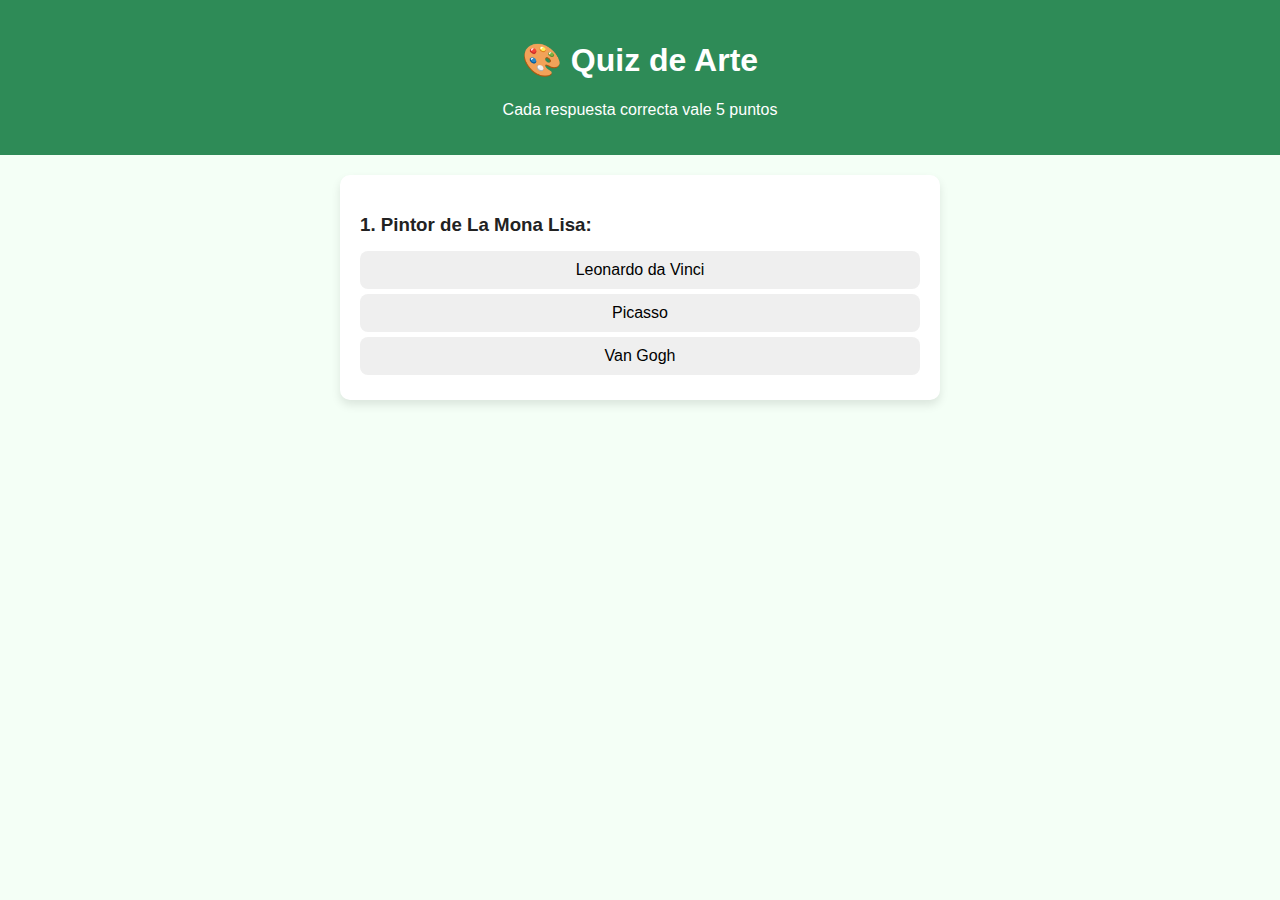
<file: arte.html>
<!DOCTYPE html>
<html lang="es">
<head>
<meta charset="UTF-8">
<meta name="viewport" content="width=device-width, initial-scale=1">
<title>Quiz de Arte</title>
<style>
body{font-family:Arial;margin:0;background:#f4fff6;color:#222;}
header{background:#2e8b57;color:white;padding:20px;text-align:center;}
.quiz-container{max-width:600px;margin:auto;padding:20px;}
.question-card{background:white;border-radius:10px;padding:20px;margin-bottom:15px;box-shadow:0 5px 10px rgba(0,0,0,0.1);}
.question-card h3{margin-bottom:15px;}
.question-card button{display:block;width:100%;padding:10px;margin:5px 0;border:none;border-radius:8px;cursor:pointer;font-size:16px;}
.question-card button:hover{background:#3fa96d;color:white;}
#resumen{text-align:center;background:white;border-radius:10px;padding:20px;box-shadow:0 5px 10px rgba(0,0,0,0.1);margin-top:20px;}
</style>
</head>
<body>
<header>
<h1>🎨 Quiz de Arte</h1>
<p>Cada respuesta correcta vale 5 puntos</p>
</header>
<div class="quiz-container" id="quizContainer"></div>
<div id="resumen" style="display:none;">
<h2>✅ Quiz completado</h2>
<p id="puntosGanados">Puntos ganados: 0</p>
<p id="totalPuntos">Total puntos: 0</p>
<button onclick="volver()">⬅ Volver al inicio</button>
</div>
<script>
const preguntas=[
{pregunta:"1. Pintor de La Mona Lisa:",opciones:["Leonardo da Vinci","Picasso","Van Gogh"],correcta:0},
{pregunta:"2. ¿Qué es el impresionismo?",opciones:["Estilo pictórico","Estilo musical","Estilo literario"],correcta:0},
{pregunta:"3. ¿Quién pintó La Noche Estrellada?",opciones:["Van Gogh","Da Vinci","Picasso"],correcta:0},
{pregunta:"4. ¿Qué es un mural?",opciones:["Pintura en pared","Escultura","Fresco"],correcta:0},
{pregunta:"5. ¿Quién creó el Guernica?",opciones:["Picasso","Dalí","Monet"],correcta:0},
{pregunta:"6. ¿Qué es la escultura?",opciones:["Arte tridimensional","Pintura","Grabado"],correcta:0},
{pregunta:"7. ¿Qué estilo tenía Dalí?",opciones:["Surrealismo","Cubismo","Romanticismo"],correcta:0},
{pregunta:"8. ¿Qué es la perspectiva?",opciones:["Profundidad en dibujo","Color","Composición"],correcta:0},
{pregunta:"9. ¿Qué material se usa en acuarela?",opciones:["Agua y pigmento","Óleo","Acrílico"],correcta:0},
{pregunta:"10. ¿Qué es el barroco?",opciones:["Estilo artístico del siglo XVII","Estilo moderno","Estilo renacentista"],correcta:0}
];
const puntosPorPregunta=5;
let puntosGanados=0;
let puntos=parseInt(localStorage.getItem("puntos"))||0;
let indicePregunta=0;
const container=document.getElementById("quizContainer");
function mostrarPregunta(indice){
container.innerHTML="";
const q=preguntas[indice];
const card=document.createElement("div");
card.classList.add("question-card");
const preguntaElem=document.createElement("h3");
preguntaElem.textContent=q.pregunta;
card.appendChild(preguntaElem);
q.opciones.forEach((opcion,i)=>{
const btn=document.createElement("button");
btn.textContent=opcion;
btn.addEventListener("click",()=>{
if(i===q.correcta){alert("✅ Correcto +5 puntos");puntosGanados+=puntosPorPregunta;puntos+=puntosPorPregunta;localStorage.setItem("puntos",puntos);}
else{alert("❌ Incorrecto");}
indicePregunta++;
if(indicePregunta<preguntas.length){mostrarPregunta(indicePregunta);}
else{mostrarResumen();}
});
card.appendChild(btn);
});
container.appendChild(card);
}
function mostrarResumen(){
container.style.display="none";
document.getElementById("resumen").style.display="block";
document.getElementById("puntosGanados").textContent="Puntos ganados: "+puntosGanados;
document.getElementById("totalPuntos").textContent="Total puntos: "+puntos;
localStorage.setItem("quizCompletado","true");
}
function volver(){window.location.href="loggin.html";}
mostrarPregunta(indicePregunta);
</script>
</body>
</html>
</file>
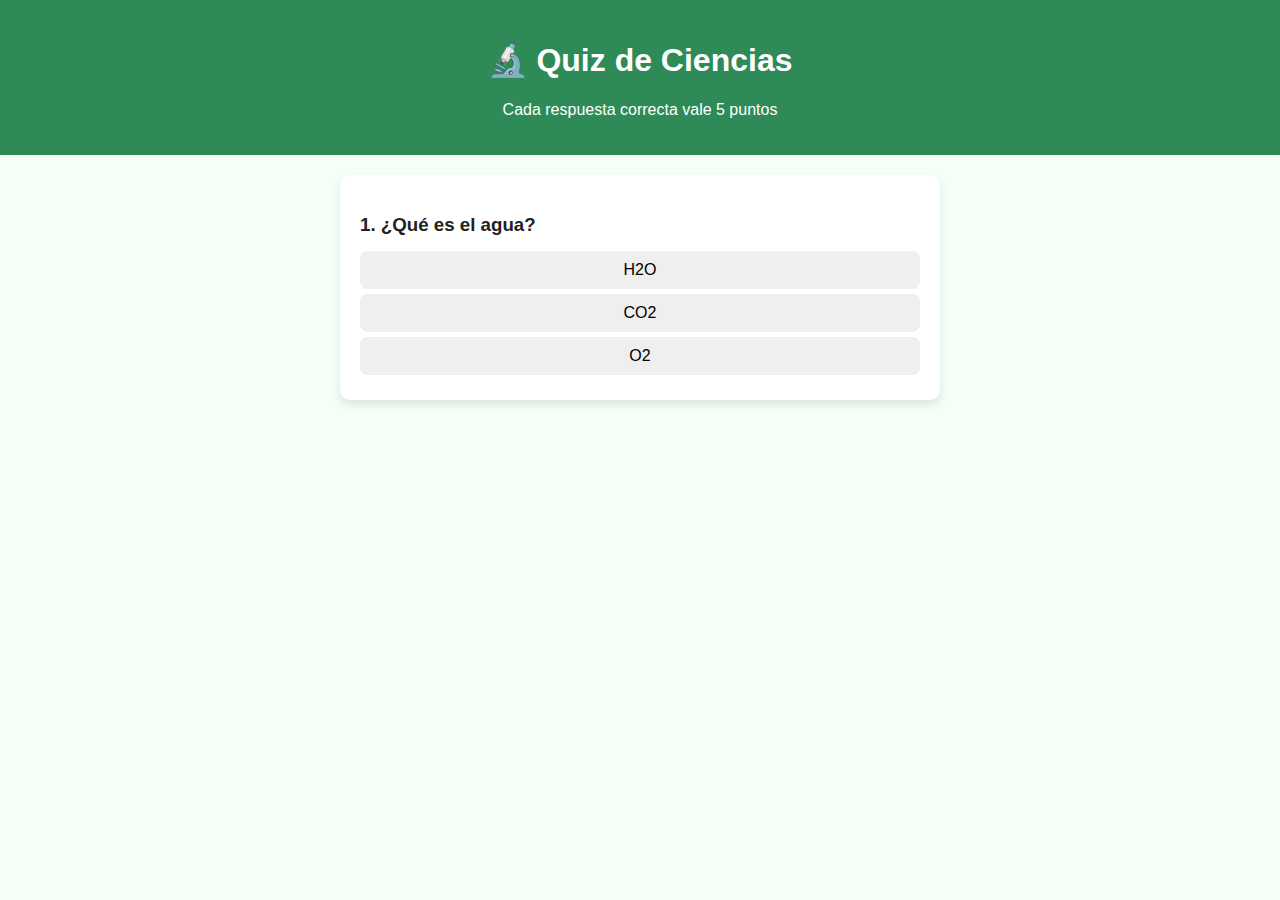
<file: ciencias.html>
<!DOCTYPE html>
<html lang="es">
<head>
<meta charset="UTF-8">
<meta name="viewport" content="width=device-width, initial-scale=1">
<title>Quiz de Ciencias</title>
<style>
body{font-family:Arial;margin:0;background:#f4fff6;color:#222;}
header{background:#2e8b57;color:white;padding:20px;text-align:center;}
.quiz-container{max-width:600px;margin:auto;padding:20px;}
.question-card{background:white;border-radius:10px;padding:20px;margin-bottom:15px;box-shadow:0 5px 10px rgba(0,0,0,0.1);}
.question-card h3{margin-bottom:15px;}
.question-card button{display:block;width:100%;padding:10px;margin:5px 0;border:none;border-radius:8px;cursor:pointer;font-size:16px;}
.question-card button:hover{background:#3fa96d;color:white;}
#resumen{text-align:center;background:white;border-radius:10px;padding:20px;box-shadow:0 5px 10px rgba(0,0,0,0.1);margin-top:20px;}
</style>
</head>
<body>
<header>
<h1>🔬 Quiz de Ciencias</h1>
<p>Cada respuesta correcta vale 5 puntos</p>
</header>
<div class="quiz-container" id="quizContainer"></div>
<div id="resumen" style="display:none;">
<h2>✅ Quiz completado</h2>
<p id="puntosGanados">Puntos ganados: 0</p>
<p id="totalPuntos">Total puntos: 0</p>
<button onclick="volver()">⬅ Volver al inicio</button>
</div>
<script>
const preguntas=[
{pregunta:"1. ¿Qué es el agua?",opciones:["H2O","CO2","O2"],correcta:0},
{pregunta:"2. ¿Qué órgano bombea la sangre?",opciones:["Corazón","Pulmón","Hígado"],correcta:0},
{pregunta:"3. ¿Qué planeta es el más cercano al Sol?",opciones:["Mercurio","Venus","Tierra"],correcta:0},
{pregunta:"4. ¿Qué gas respiramos?",opciones:["Oxígeno","Dióxido de carbono","Hidrógeno"],correcta:0},
{pregunta:"5. ¿Cuál es la fuerza que nos mantiene en la Tierra?",opciones:["Gravedad","Magnetismo","Electricidad"],correcta:0},
];
const puntosPorPregunta=5;
let puntosGanados=0;
let puntos=parseInt(localStorage.getItem("puntos"))||0;
let indicePregunta=0;
const container=document.getElementById("quizContainer");
function mostrarPregunta(indice){
container.innerHTML="";
const q=preguntas[indice];
const card=document.createElement("div");
card.classList.add("question-card");
const preguntaElem=document.createElement("h3");
preguntaElem.textContent=q.pregunta;
card.appendChild(preguntaElem);
q.opciones.forEach((opcion,i)=>{
const btn=document.createElement("button");
btn.textContent=opcion;
btn.addEventListener("click",()=>{
if(i===q.correcta){alert("✅ Correcto +5 puntos");puntosGanados+=puntosPorPregunta;puntos+=puntosPorPregunta;localStorage.setItem("puntos",puntos);}
else{alert("❌ Incorrecto");}
indicePregunta++;
if(indicePregunta<preguntas.length){mostrarPregunta(indicePregunta);}
else{mostrarResumen();}
});
card.appendChild(btn);
});
container.appendChild(card);
}
function mostrarResumen(){
container.style.display="none";
document.getElementById("resumen").style.display="block";
document.getElementById("puntosGanados").textContent="Puntos ganados: "+puntosGanados;
document.getElementById("totalPuntos").textContent="Total puntos: "+puntos;
localStorage.setItem("quizCompletado","true");
}
function volver(){window.location.href="loggin.html";}
mostrarPregunta(indicePregunta);
</script>
</body>
</html>
</file>
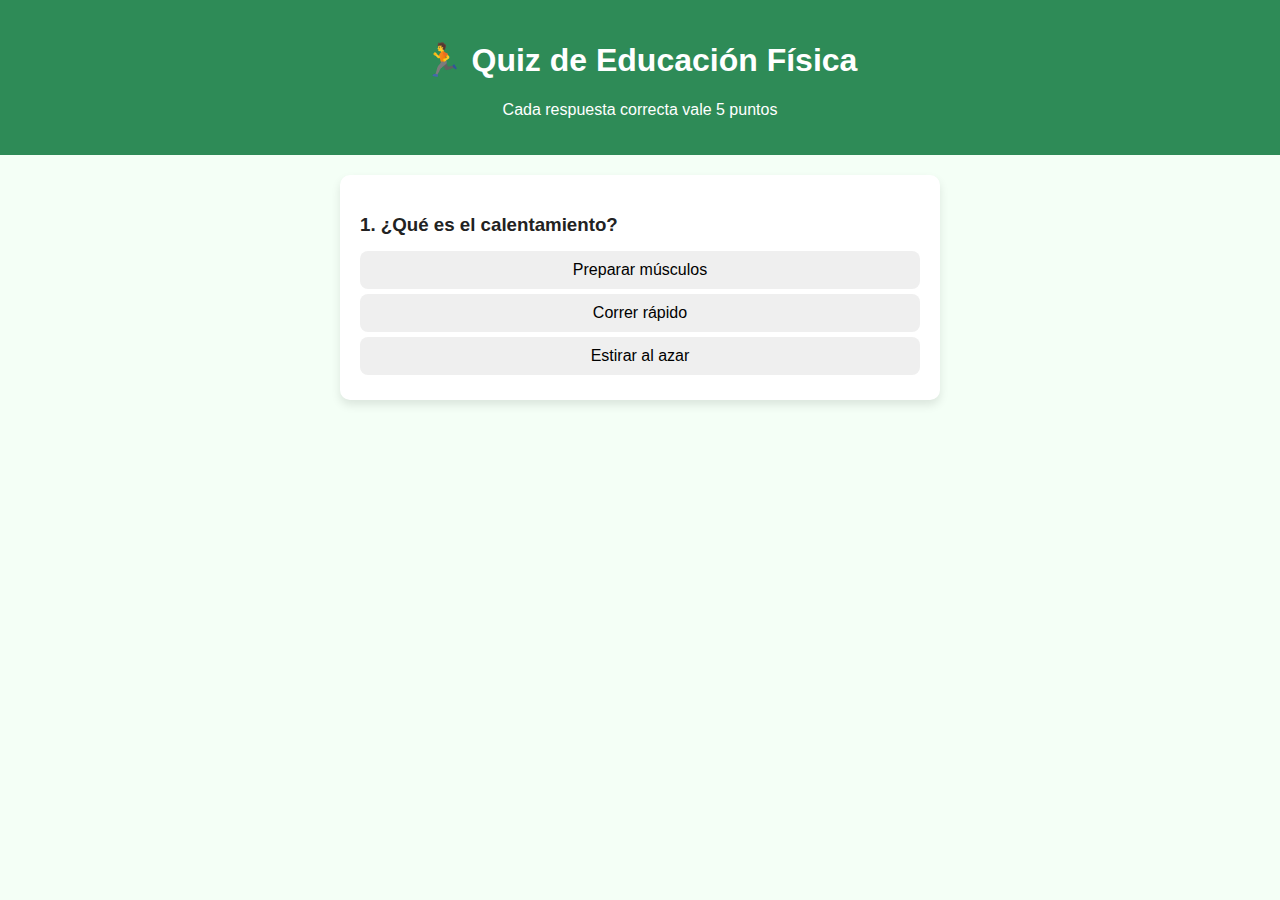
<file: educacionfisica.html>
<!DOCTYPE html>
<html lang="es">
<head>
<meta charset="UTF-8">
<meta name="viewport" content="width=device-width, initial-scale=1">
<title>Quiz de Educación Física</title>
<style>
body{font-family:Arial;margin:0;background:#f4fff6;color:#222;}
header{background:#2e8b57;color:white;padding:20px;text-align:center;}
.quiz-container{max-width:600px;margin:auto;padding:20px;}
.question-card{background:white;border-radius:10px;padding:20px;margin-bottom:15px;box-shadow:0 5px 10px rgba(0,0,0,0.1);}
.question-card h3{margin-bottom:15px;}
.question-card button{display:block;width:100%;padding:10px;margin:5px 0;border:none;border-radius:8px;cursor:pointer;font-size:16px;}
.question-card button:hover{background:#3fa96d;color:white;}
#resumen{text-align:center;background:white;border-radius:10px;padding:20px;box-shadow:0 5px 10px rgba(0,0,0,0.1);margin-top:20px;}
</style>
</head>
<body>
<header>
<h1>🏃 Quiz de Educación Física</h1>
<p>Cada respuesta correcta vale 5 puntos</p>
</header>
<div class="quiz-container" id="quizContainer"></div>
<div id="resumen" style="display:none;">
<h2>✅ Quiz completado</h2>
<p id="puntosGanados">Puntos ganados: 0</p>
<p id="totalPuntos">Total puntos: 0</p>
<button onclick="volver()">⬅ Volver al inicio</button>
</div>
<script>
const preguntas=[
{pregunta:"1. ¿Qué es el calentamiento?",opciones:["Preparar músculos","Correr rápido","Estirar al azar"],correcta:0},
{pregunta:"2. ¿Qué es la resistencia?",opciones:["Capacidad de mantener esfuerzo","Velocidad máxima","Fuerza de brazos"],correcta:0},
{pregunta:"3. ¿Qué es la flexibilidad?",opciones:["Rango de movimiento de articulaciones","Correr largo","Saltar alto"],correcta:0},
{pregunta:"4. ¿Qué deporte es olímpico?",opciones:["Atletismo","Fútbol americano","Béisbol profesional"],correcta:0},
{pregunta:"5. ¿Qué músculo usamos al correr?",opciones:["Piernas","Brazos","Cuello"],correcta:0},
{pregunta:"6. ¿Qué es la fuerza?",opciones:["Capacidad de generar tensión","Estatura","Peso"],correcta:0},
{pregunta:"7. ¿Qué es un calentamiento dinámico?",opciones:["Movimientos activos","Dormir","Estirar sin moverse"],correcta:0},
{pregunta:"8. ¿Qué es el VO2 max?",opciones:["Capacidad aeróbica","Fuerza muscular","Resistencia mental"],correcta:0},
{pregunta:"9. ¿Qué es la coordinación?",opciones:["Sincronización de movimientos","Velocidad","Resistencia"],correcta:0},
{pregunta:"10. ¿Qué deporte usa balón y canasta?",opciones:["Baloncesto","Fútbol","Tenis"],correcta:0}
];
const puntosPorPregunta=5;
let puntosGanados=0;
let puntos=parseInt(localStorage.getItem("puntos"))||0;
let indicePregunta=0;
const container=document.getElementById("quizContainer");
function mostrarPregunta(indice){
container.innerHTML="";
const q=preguntas[indice];
const card=document.createElement("div");
card.classList.add("question-card");
const preguntaElem=document.createElement("h3");
preguntaElem.textContent=q.pregunta;
card.appendChild(preguntaElem);
q.opciones.forEach((opcion,i)=>{
const btn=document.createElement("button");
btn.textContent=opcion;
btn.addEventListener("click",()=>{
if(i===q.correcta){alert("✅ Correcto +5 puntos");puntosGanados+=puntosPorPregunta;puntos+=puntosPorPregunta;localStorage.setItem("puntos",puntos);}
else{alert("❌ Incorrecto");}
indicePregunta++;
if(indicePregunta<preguntas.length){mostrarPregunta(indicePregunta);}
else{mostrarResumen();}
});
card.appendChild(btn);
});
container.appendChild(card);
}
function mostrarResumen(){
container.style.display="none";
document.getElementById("resumen").style.display="block";
document.getElementById("puntosGanados").textContent="Puntos ganados: "+puntosGanados;
document.getElementById("totalPuntos").textContent="Total puntos: "+puntos;
localStorage.setItem("quizCompletado","true");
}
function volver(){window.location.href="loggin.html";}
mostrarPregunta(indicePregunta);
</script>
</body>
</html>
</file>
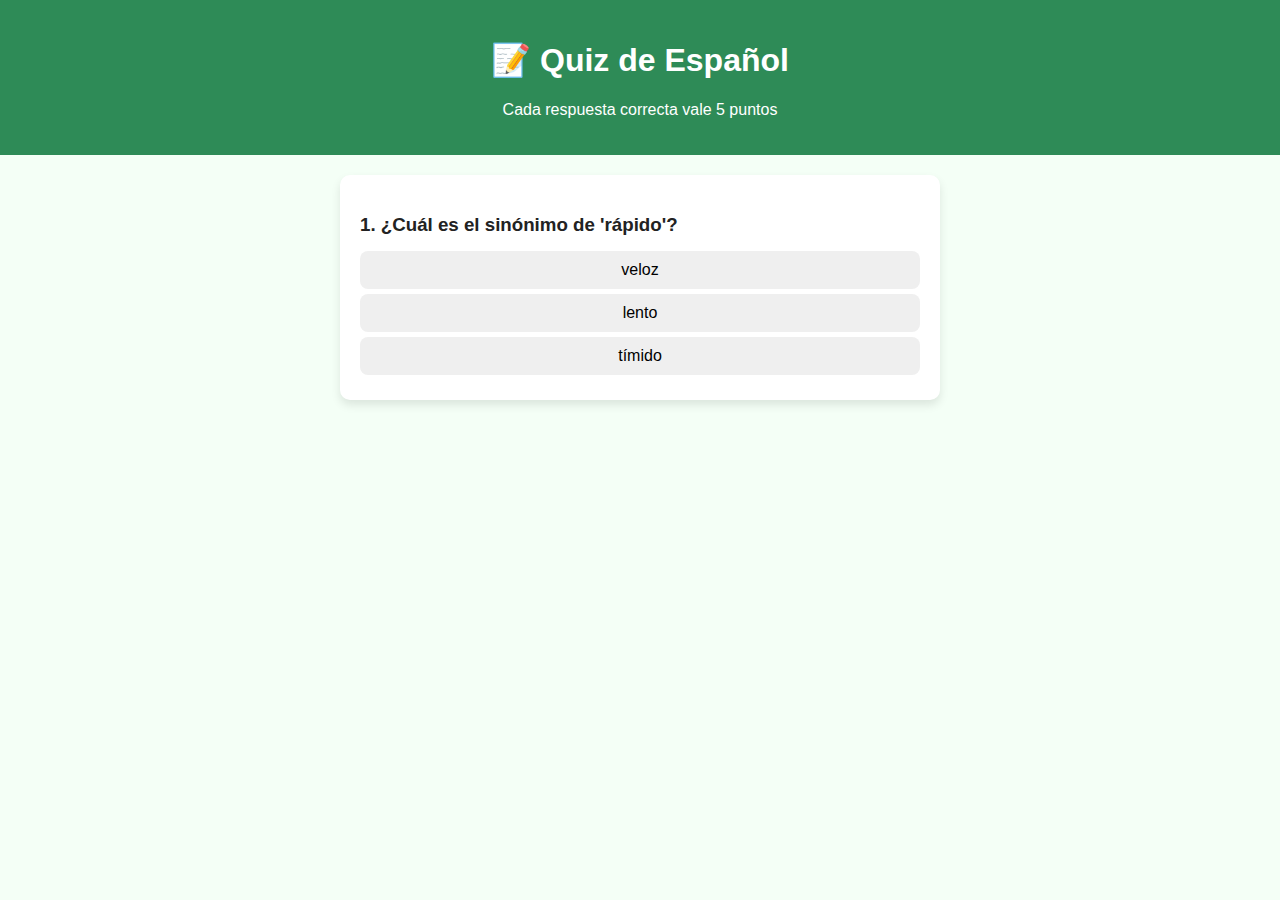
<file: espanol.html>
<!DOCTYPE html>
<html lang="es">
<head>
<meta charset="UTF-8">
<meta name="viewport" content="width=device-width, initial-scale=1">
<title>Quiz de Español</title>
<style>
body{font-family:Arial;margin:0;background:#f4fff6;color:#222;}
header{background:#2e8b57;color:white;padding:20px;text-align:center;}
.quiz-container{max-width:600px;margin:auto;padding:20px;}
.question-card{background:white;border-radius:10px;padding:20px;margin-bottom:15px;box-shadow:0 5px 10px rgba(0,0,0,0.1);}
.question-card h3{margin-bottom:15px;}
.question-card button{display:block;width:100%;padding:10px;margin:5px 0;border:none;border-radius:8px;cursor:pointer;font-size:16px;}
.question-card button:hover{background:#3fa96d;color:white;}
#resumen{text-align:center;background:white;border-radius:10px;padding:20px;box-shadow:0 5px 10px rgba(0,0,0,0.1);margin-top:20px;}
</style>
</head>
<body>

<header>
<h1>📝 Quiz de Español</h1>
<p>Cada respuesta correcta vale 5 puntos</p>
</header>

<div class="quiz-container" id="quizContainer"></div>

<div id="resumen" style="display:none;">
<h2>✅ Quiz completado</h2>
<p id="puntosGanados">Puntos ganados: 0</p>
<p id="totalPuntos">Total puntos: 0</p>
<button onclick="volver()">⬅ Volver al inicio</button>
</div>

<script>
const preguntas=[
{pregunta:"1. ¿Cuál es el sinónimo de 'rápido'?",opciones:["veloz","lento","tímido"],correcta:0},
{pregunta:"2. ¿Qué es un sustantivo?",opciones:["Nombre de persona, lugar o cosa","Verbo de acción","Adjetivo"],correcta:0},
{pregunta:"3. Señala la palabra con tilde correcta:",opciones:["cancion","camión","auto"],correcta:1},
{pregunta:"4. ¿Cuál es antónimo de 'feliz'?",opciones:["triste","contento","alegre"],correcta:0},
{pregunta:"5. ¿Cuál es el plural de 'luz'?",opciones:["luzes","luces","luzes"],correcta:1},
];

const puntosPorPregunta=5;
let puntosGanados=0;
let puntos=parseInt(localStorage.getItem("puntos"))||0;
let indicePregunta=0;

const container=document.getElementById("quizContainer");

function mostrarPregunta(indice){
    container.innerHTML="";
    const q=preguntas[indice];
    const card=document.createElement("div");
    card.classList.add("question-card");
    const preguntaElem=document.createElement("h3");
    preguntaElem.textContent=q.pregunta;
    card.appendChild(preguntaElem);
    q.opciones.forEach((opcion,i)=>{
        const btn=document.createElement("button");
        btn.textContent=opcion;
        btn.addEventListener("click",()=>{
            if(i===q.correcta){alert("✅ Correcto +5 puntos");puntosGanados+=puntosPorPregunta;puntos+=puntosPorPregunta;localStorage.setItem("puntos",puntos);}
            else{alert("❌ Incorrecto");}
            indicePregunta++;
            if(indicePregunta<preguntas.length){mostrarPregunta(indicePregunta);}
            else{mostrarResumen();}
        });
        card.appendChild(btn);
    });
    container.appendChild(card);
}

function mostrarResumen(){
    container.style.display="none";
    document.getElementById("resumen").style.display="block";
    document.getElementById("puntosGanados").textContent="Puntos ganados: "+puntosGanados;
    document.getElementById("totalPuntos").textContent="Total puntos: "+puntos;
    localStorage.setItem("quizCompletado","true");
}

function volver(){window.location.href="loggin.html";}

mostrarPregunta(indicePregunta);
</script>

</body>
</html>
</file>
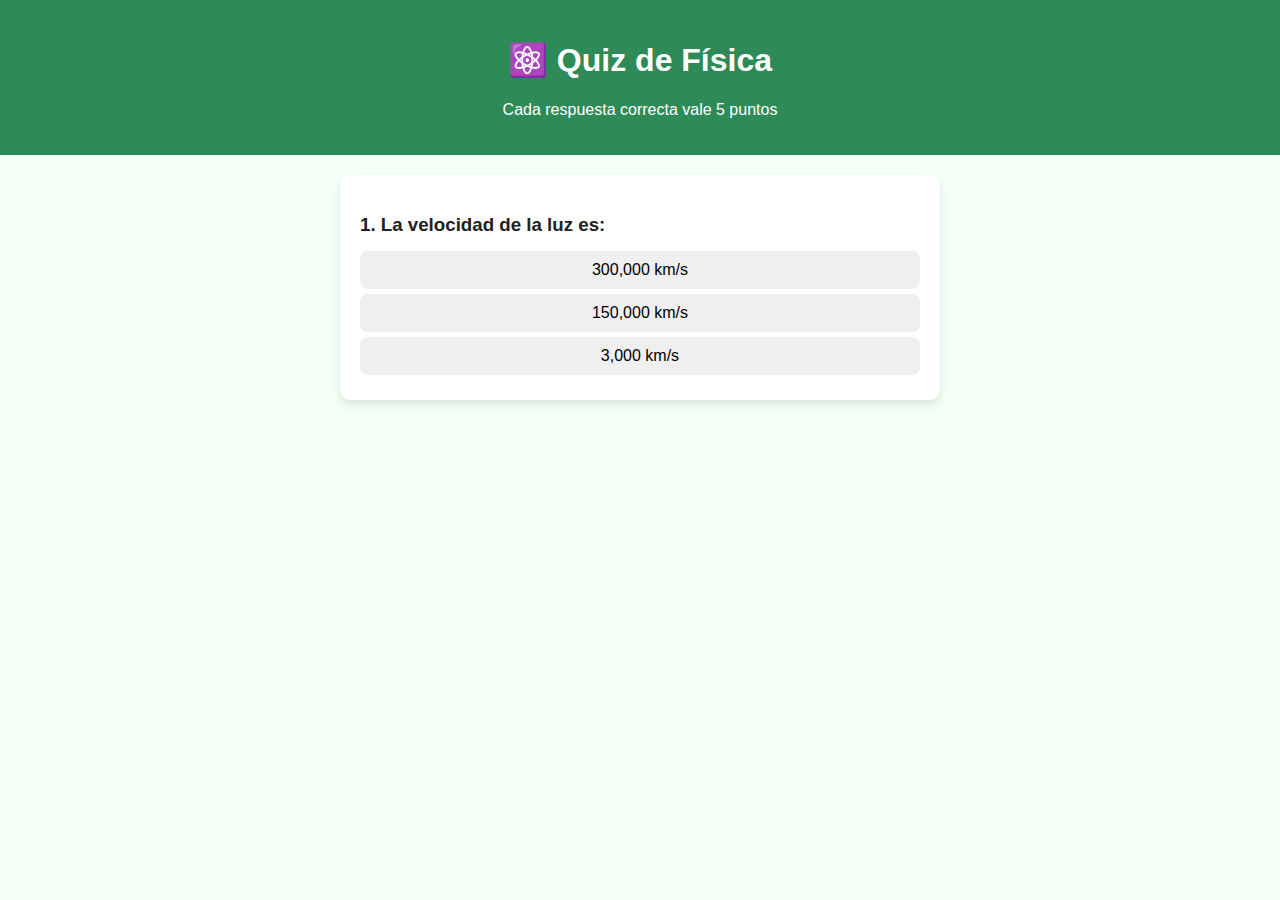
<file: fisica.html>
<!DOCTYPE html>
<html lang="es">
<head>
<meta charset="UTF-8">
<meta name="viewport" content="width=device-width, initial-scale=1">
<title>Quiz de Física</title>
<style>
body{font-family:Arial;margin:0;background:#f4fff6;color:#222;}
header{background:#2e8b57;color:white;padding:20px;text-align:center;}
.quiz-container{max-width:600px;margin:auto;padding:20px;}
.question-card{background:white;border-radius:10px;padding:20px;margin-bottom:15px;box-shadow:0 5px 10px rgba(0,0,0,0.1);}
.question-card h3{margin-bottom:15px;}
.question-card button{display:block;width:100%;padding:10px;margin:5px 0;border:none;border-radius:8px;cursor:pointer;font-size:16px;}
.question-card button:hover{background:#3fa96d;color:white;}
#resumen{text-align:center;background:white;border-radius:10px;padding:20px;box-shadow:0 5px 10px rgba(0,0,0,0.1);margin-top:20px;}
</style>
</head>
<body>
<header>
<h1>⚛️ Quiz de Física</h1>
<p>Cada respuesta correcta vale 5 puntos</p>
</header>
<div class="quiz-container" id="quizContainer"></div>
<div id="resumen" style="display:none;">
<h2>✅ Quiz completado</h2>
<p id="puntosGanados">Puntos ganados: 0</p>
<p id="totalPuntos">Total puntos: 0</p>
<button onclick="volver()">⬅ Volver al inicio</button>
</div>
<script>
const preguntas=[
{pregunta:"1. La velocidad de la luz es:",opciones:["300,000 km/s","150,000 km/s","3,000 km/s"],correcta:0},
{pregunta:"2. ¿Qué es la gravedad?",opciones:["Fuerza que atrae los cuerpos","Energía","Masa"],correcta:0},
{pregunta:"3. ¿Qué es la fuerza?",opciones:["Masa x aceleración","Energía","Velocidad"],correcta:0},
{pregunta:"4. ¿Unidad de energía?",opciones:["Joule","Newton","Volt"],correcta:0},
{pregunta:"5. ¿Qué es la presión?",opciones:["Fuerza/Área","Fuerza x Distancia","Masa x Velocidad"],correcta:0},
{pregunta:"6. La ley de Newton se aplica a:",opciones:["Movimientos","Calor","Electricidad"],correcta:0},
{pregunta:"7. ¿Qué es el magnetismo?",opciones:["Fuerza de atracción/repulsión","Gravedad","Electricidad"],correcta:0},
{pregunta:"8. ¿Qué es la energía cinética?",opciones:["Energía de movimiento","Energía almacenada","Energía térmica"],correcta:0},
{pregunta:"9. ¿Qué es un péndulo?",opciones:["Masa que oscila","Resorte","Circuito"],correcta:0},
{pregunta:"10. ¿Qué estudia la óptica?",opciones:["La luz","El sonido","Los átomos"],correcta:0}
];
const puntosPorPregunta=5;
let puntosGanados=0;
let puntos=parseInt(localStorage.getItem("puntos"))||0;
let indicePregunta=0;
const container=document.getElementById("quizContainer");
function mostrarPregunta(indice){
container.innerHTML="";
const q=preguntas[indice];
const card=document.createElement("div");
card.classList.add("question-card");
const preguntaElem=document.createElement("h3");
preguntaElem.textContent=q.pregunta;
card.appendChild(preguntaElem);
q.opciones.forEach((opcion,i)=>{
const btn=document.createElement("button");
btn.textContent=opcion;
btn.addEventListener("click",()=>{
if(i===q.correcta){alert("✅ Correcto +5 puntos");puntosGanados+=puntosPorPregunta;puntos+=puntosPorPregunta;localStorage.setItem("puntos",puntos);}
else{alert("❌ Incorrecto");}
indicePregunta++;
if(indicePregunta<preguntas.length){mostrarPregunta(indicePregunta);}
else{mostrarResumen();}
});
card.appendChild(btn);
});
container.appendChild(card);
}
function mostrarResumen(){
container.style.display="none";
document.getElementById("resumen").style.display="block";
document.getElementById("puntosGanados").textContent="Puntos ganados: "+puntosGanados;
document.getElementById("totalPuntos").textContent="Total puntos: "+puntos;
localStorage.setItem("quizCompletado","true");
}
function volver(){window.location.href="loggin.html";}
mostrarPregunta(indicePregunta);
</script>
</body>
</html>
</file>
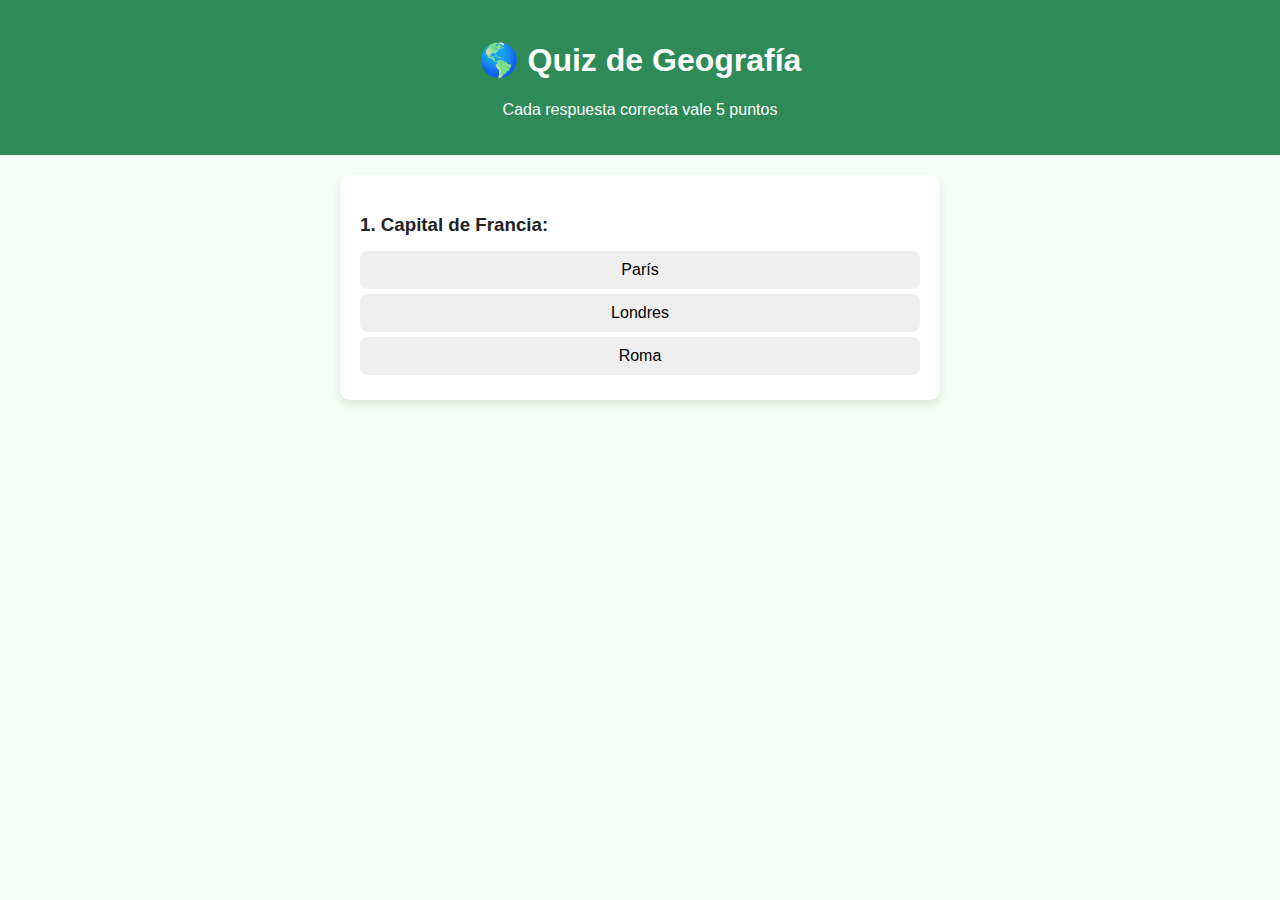
<file: geografia.html>
<!DOCTYPE html>
<html lang="es">
<head>
<meta charset="UTF-8">
<meta name="viewport" content="width=device-width, initial-scale=1">
<title>Quiz de Geografía</title>
<style>
body{font-family:Arial;margin:0;background:#f4fff6;color:#222;}
header{background:#2e8b57;color:white;padding:20px;text-align:center;}
.quiz-container{max-width:600px;margin:auto;padding:20px;}
.question-card{background:white;border-radius:10px;padding:20px;margin-bottom:15px;box-shadow:0 5px 10px rgba(0,0,0,0.1);}
.question-card h3{margin-bottom:15px;}
.question-card button{display:block;width:100%;padding:10px;margin:5px 0;border:none;border-radius:8px;cursor:pointer;font-size:16px;}
.question-card button:hover{background:#3fa96d;color:white;}
#resumen{text-align:center;background:white;border-radius:10px;padding:20px;box-shadow:0 5px 10px rgba(0,0,0,0.1);margin-top:20px;}
</style>
</head>
<body>
<header>
<h1>🌎 Quiz de Geografía</h1>
<p>Cada respuesta correcta vale 5 puntos</p>
</header>
<div class="quiz-container" id="quizContainer"></div>
<div id="resumen" style="display:none;">
<h2>✅ Quiz completado</h2>
<p id="puntosGanados">Puntos ganados: 0</p>
<p id="totalPuntos">Total puntos: 0</p>
<button onclick="volver()">⬅ Volver al inicio</button>
</div>
<script>
const preguntas=[
{pregunta:"1. Capital de Francia:",opciones:["París","Londres","Roma"],correcta:0},
{pregunta:"2. Río más largo del mundo:",opciones:["Nilo","Amazonas","Yangtsé"],correcta:0},
{pregunta:"3. Continente donde está Egipto:",opciones:["África","Asia","Europa"],correcta:0},
{pregunta:"4. País con mayor población:",opciones:["China","India","EEUU"],correcta:0},
{pregunta:"5. Montaña más alta:",opciones:["Everest","K2","Aconcagua"],correcta:0},
{pregunta:"6. Océano más grande:",opciones:["Pacífico","Atlántico","Índico"],correcta:0},
{pregunta:"7. Capital de Japón:",opciones:["Tokio","Kioto","Osaka"],correcta:0},
{pregunta:"8. País de la península Ibérica:",opciones:["España","Italia","Francia"],correcta:0},
{pregunta:"9. ¿Dónde está la selva amazónica?",opciones:["América del Sur","África","Asia"],correcta:0},
{pregunta:"10. ¿Qué país tiene forma de bota?",opciones:["Italia","Grecia","España"],correcta:0}
];
const puntosPorPregunta=5;
let puntosGanados=0;
let puntos=parseInt(localStorage.getItem("puntos"))||0;
let indicePregunta=0;
const container=document.getElementById("quizContainer");
function mostrarPregunta(indice){
container.innerHTML="";
const q=preguntas[indice];
const card=document.createElement("div");
card.classList.add("question-card");
const preguntaElem=document.createElement("h3");
preguntaElem.textContent=q.pregunta;
card.appendChild(preguntaElem);
q.opciones.forEach((opcion,i)=>{
const btn=document.createElement("button");
btn.textContent=opcion;
btn.addEventListener("click",()=>{
if(i===q.correcta){alert("✅ Correcto +5 puntos");puntosGanados+=puntosPorPregunta;puntos+=puntosPorPregunta;localStorage.setItem("puntos",puntos);}
else{alert("❌ Incorrecto");}
indicePregunta++;
if(indicePregunta<preguntas.length){mostrarPregunta(indicePregunta);}
else{mostrarResumen();}
});
card.appendChild(btn);
});
container.appendChild(card);
}
function mostrarResumen(){
container.style.display="none";
document.getElementById("resumen").style.display="block";
document.getElementById("puntosGanados").textContent="Puntos ganados: "+puntosGanados;
document.getElementById("totalPuntos").textContent="Total puntos: "+puntos;
localStorage.setItem("quizCompletado","true");
}
function volver(){window.location.href="loggin.html";}
mostrarPregunta(indicePregunta);
</script>
</body>
</html>
</file>
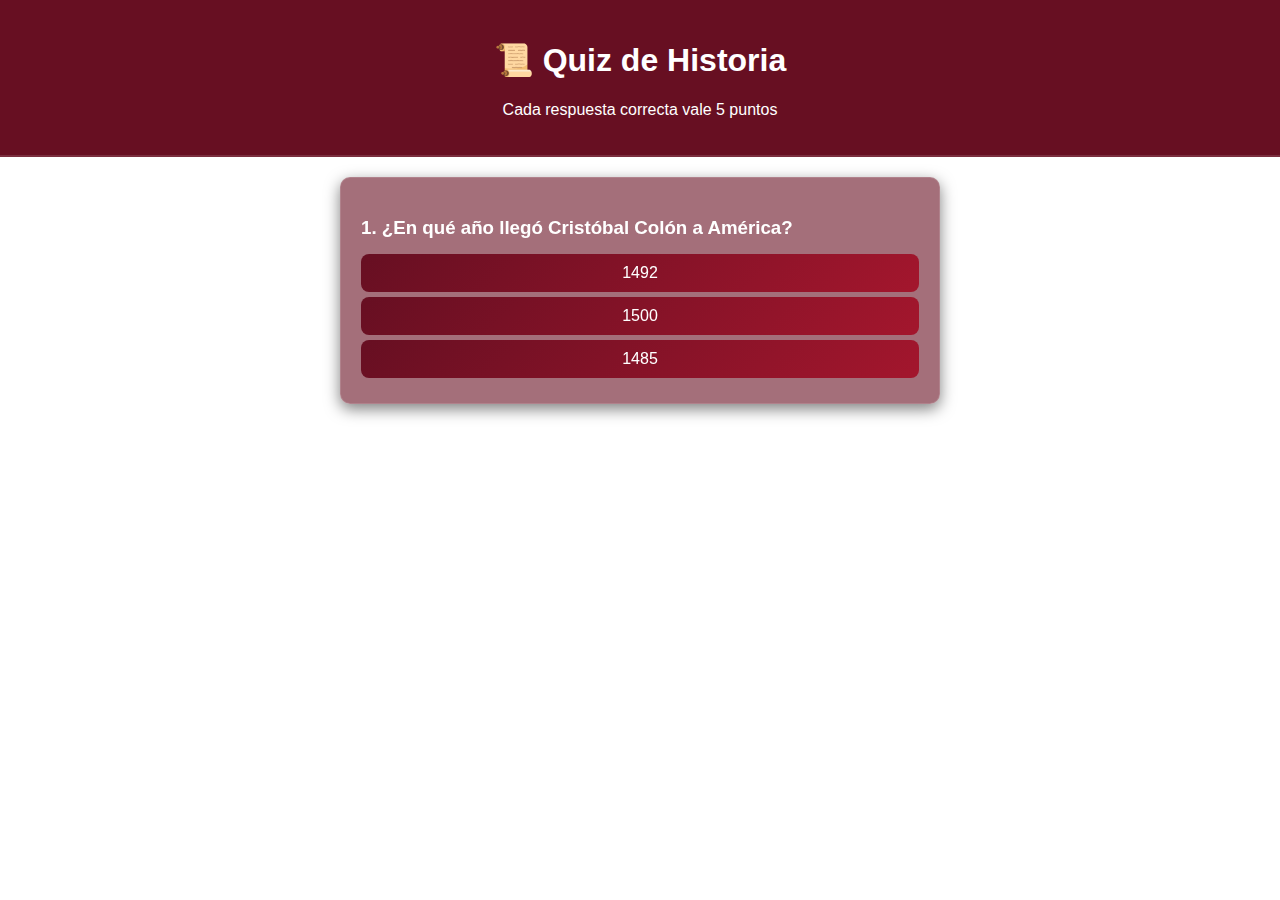
<file: historia.html>
<!DOCTYPE html>
<html lang="es">
<head>
<meta charset="UTF-8">
<meta name="viewport" content="width=device-width, initial-scale=1">
<title>Quiz de Historia</title>
<style>
body{
    font-family:Arial;
    margin:0;
    background: #ffffff; /* fondo oscuro rojizo */
    color:#ffffff;
}

/* HEADER */
header{
    background: #670f22;
    color:white;
    padding:20px;
    text-align:center;
    border-bottom:2px solid #ffffff22;
}

/* CONTENEDOR */
.quiz-container{
    max-width:600px;
    margin:auto;
    padding:20px;
}

/* TARJETAS */
.question-card{
    background: rgba(103,15,34,0.6);
    backdrop-filter: blur(10px);
    border-radius:10px;
    padding:20px;
    margin-bottom:15px;
    box-shadow:0 5px 15px rgba(0,0,0,0.5);
    border:1px solid #ffffff22;
}

.question-card h3{
    margin-bottom:15px;
}

/* BOTONES */
.question-card button{
    display:block;
    width:100%;
    padding:10px;
    margin:5px 0;
    border:none;
    border-radius:8px;
    cursor:pointer;
    font-size:16px;
    background: linear-gradient(135deg, #670f22, #a3162d);
    color:white;
    transition:0.3s;
}

.question-card button:hover{
    background: linear-gradient(135deg, #a3162d, #670f22);
    transform: scale(1.05);
}

/* RESUMEN */
#resumen{
    text-align:center;
    background: rgba(103,15,34,0.7);
    backdrop-filter: blur(10px);
    border-radius:10px;
    padding:20px;
    box-shadow:0 5px 15px rgba(0,0,0,0.5);
    margin-top:20px;
    border:1px solid #ffffff22;
}

/* BOTON FINAL */
#resumen button{
    background: linear-gradient(135deg, #670f22, #a3162d);
    color:white;
    border:none;
    padding:10px 20px;
    border-radius:10px;
    cursor:pointer;
}

#resumen button:hover{
    background: linear-gradient(135deg, #a3162d, #670f22);
}
</style>
</head>
<body>
<header>
<h1>📜 Quiz de Historia</h1>
<p>Cada respuesta correcta vale 5 puntos</p>
</header>
<div class="quiz-container" id="quizContainer"></div>
<div id="resumen" style="display:none;">
<h2>✅ Quiz completado</h2>
<p id="puntosGanados">Puntos ganados: 0</p>
<p id="totalPuntos">Total puntos: 0</p>
<button onclick="volver()">⬅ Volver al inicio</button>
</div>
<script>
const preguntas=[
{pregunta:"1. ¿En qué año llegó Cristóbal Colón a América?",opciones:["1492","1500","1485"],correcta:0},
{pregunta:"2. ¿Quién fue Napoleón Bonaparte?",opciones:["Emperador francés","Rey de España","Presidente de EEUU"],correcta:0},
{pregunta:"3. ¿Qué civilización construyó Machu Picchu?",opciones:["Incas","Mayas","Aztecas"],correcta:0},
{pregunta:"4. La Primera Guerra Mundial comenzó en:",opciones:["1914","1939","1812"],correcta:0},
{pregunta:"5. ¿Quién descubrió América?",opciones:["Colón","Pizarro","Cortés"],correcta:0},
];
const puntosPorPregunta=5;
let puntosGanados=0;
let puntos=parseInt(localStorage.getItem("puntos"))||0;
let indicePregunta=0;
const container=document.getElementById("quizContainer");
function mostrarPregunta(indice){
container.innerHTML="";
const q=preguntas[indice];
const card=document.createElement("div");
card.classList.add("question-card");
const preguntaElem=document.createElement("h3");
preguntaElem.textContent=q.pregunta;
card.appendChild(preguntaElem);
q.opciones.forEach((opcion,i)=>{
const btn=document.createElement("button");
btn.textContent=opcion;
btn.addEventListener("click",()=>{
if(i===q.correcta){alert("✅ Correcto +5 puntos");puntosGanados+=puntosPorPregunta;puntos+=puntosPorPregunta;localStorage.setItem("puntos",puntos);}
else{alert("❌ Incorrecto");}
indicePregunta++;
if(indicePregunta<preguntas.length){mostrarPregunta(indicePregunta);}
else{mostrarResumen();}
});
card.appendChild(btn);
});
container.appendChild(card);
}
function mostrarResumen(){
container.style.display="none";
document.getElementById("resumen").style.display="block";
document.getElementById("puntosGanados").textContent="Puntos ganados: "+puntosGanados;
document.getElementById("totalPuntos").textContent="Total puntos: "+puntos;
localStorage.setItem("quizCompletado","true");
}
function volver(){window.location.href="loggin.html";}
mostrarPregunta(indicePregunta);
</script>
</body>
</html>
</file>
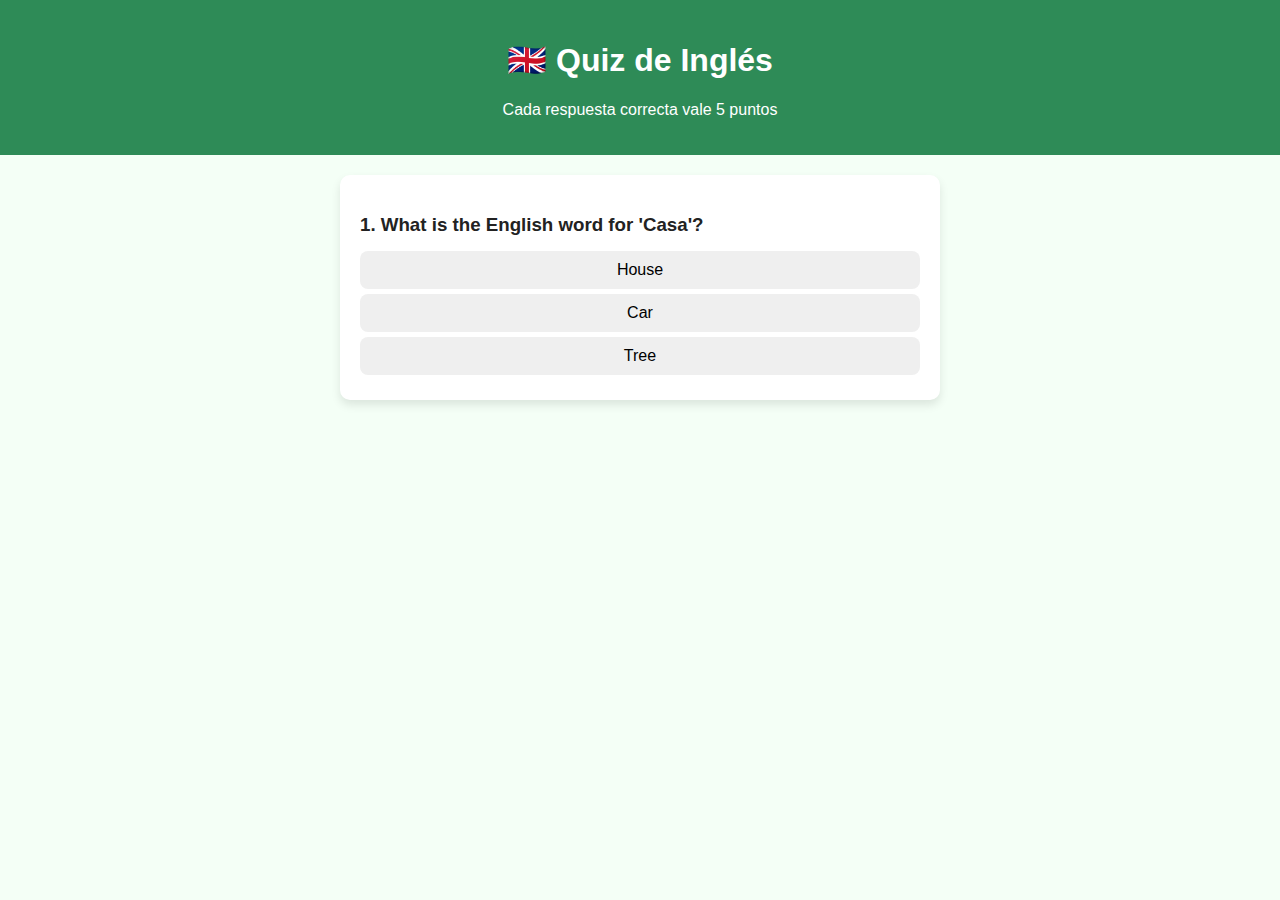
<file: ingles.html>
<!DOCTYPE html>
<html lang="es">
<head>
<meta charset="UTF-8">
<meta name="viewport" content="width=device-width, initial-scale=1">
<title>Quiz de Inglés</title>
<style>/* mismo CSS que anteriores */ body{font-family:Arial;margin:0;background:#f4fff6;color:#222;} header{background:#2e8b57;color:white;padding:20px;text-align:center;} .quiz-container{max-width:600px;margin:auto;padding:20px;} .question-card{background:white;border-radius:10px;padding:20px;margin-bottom:15px;box-shadow:0 5px 10px rgba(0,0,0,0.1);} .question-card h3{margin-bottom:15px;} .question-card button{display:block;width:100%;padding:10px;margin:5px 0;border:none;border-radius:8px;cursor:pointer;font-size:16px;} .question-card button:hover{background:#3fa96d;color:white;} #resumen{text-align:center;background:white;border-radius:10px;padding:20px;box-shadow:0 5px 10px rgba(0,0,0,0.1);margin-top:20px;}</style>
</head>
<body>
<header>
<h1>🇬🇧 Quiz de Inglés</h1>
<p>Cada respuesta correcta vale 5 puntos</p>
</header>
<div class="quiz-container" id="quizContainer"></div>
<div id="resumen" style="display:none;">
<h2>✅ Quiz completado</h2>
<p id="puntosGanados">Puntos ganados: 0</p>
<p id="totalPuntos">Total puntos: 0</p>
<button onclick="volver()">⬅ Volver al inicio</button>
</div>
<script>
const preguntas=[
{pregunta:"1. What is the English word for 'Casa'?",opciones:["House","Car","Tree"],correcta:0},
{pregunta:"2. Translate: 'Perro'",opciones:["Cat","Dog","Bird"],correcta:1},
{pregunta:"3. What is the opposite of 'Hot'?",opciones:["Cold","Warm","Fire"],correcta:0},
{pregunta:"4. Choose the correct article: ___ apple",opciones:["A","An","The"],correcta:1},
{pregunta:"5. How do you say 'Rojo'?",opciones:["Red","Blue","Green"],correcta:0},
];

const puntosPorPregunta=5;
let puntosGanados=0;
let puntos=parseInt(localStorage.getItem("puntos"))||0;
let indicePregunta=0;
const container=document.getElementById("quizContainer");
function mostrarPregunta(indice){
container.innerHTML="";
const q=preguntas[indice];
const card=document.createElement("div");
card.classList.add("question-card");
const preguntaElem=document.createElement("h3");
preguntaElem.textContent=q.pregunta;
card.appendChild(preguntaElem);
q.opciones.forEach((opcion,i)=>{
const btn=document.createElement("button");
btn.textContent=opcion;
btn.addEventListener("click",()=>{
if(i===q.correcta){alert("✅ Correcto +5 puntos");puntosGanados+=puntosPorPregunta;puntos+=puntosPorPregunta;localStorage.setItem("puntos",puntos);}
else{alert("❌ Incorrecto");}
indicePregunta++;
if(indicePregunta<preguntas.length){mostrarPregunta(indicePregunta);}
else{mostrarResumen();}
});
card.appendChild(btn);
});
container.appendChild(card);
}
function mostrarResumen(){
container.style.display="none";
document.getElementById("resumen").style.display="block";
document.getElementById("puntosGanados").textContent="Puntos ganados: "+puntosGanados;
document.getElementById("totalPuntos").textContent="Total puntos: "+puntos;
localStorage.setItem("quizCompletado","true");
}
function volver(){window.location.href="loggin.html";}
mostrarPregunta(indicePregunta);
</script>
</body>
</html>
</file>
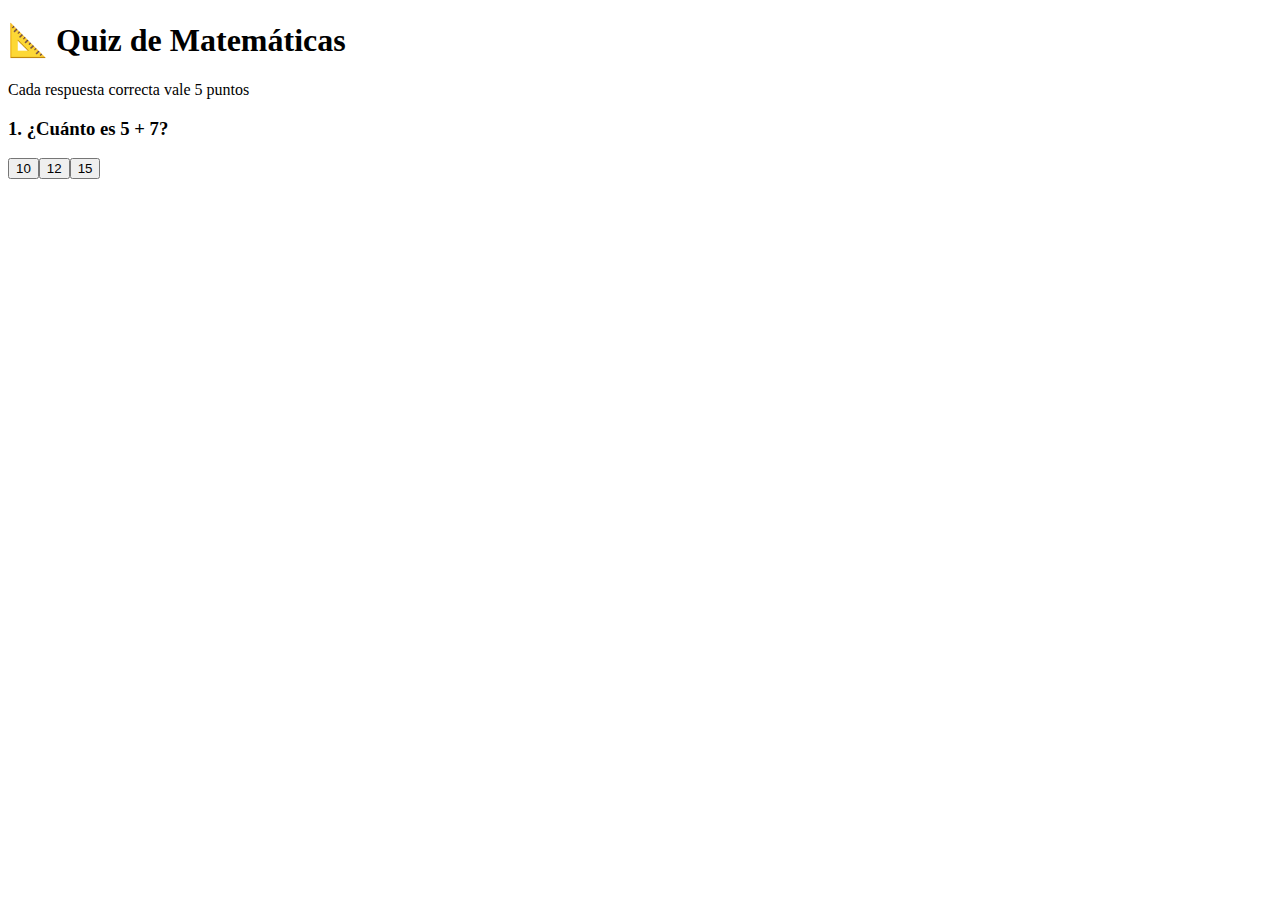
<file: matematicas.html>
<!DOCTYPE html>
<html lang="es">
<head>
<meta charset="UTF-8">
<meta name="viewport" content="width=device-width, initial-scale=1">
<title>Quiz de Matemáticas</title>
<style>
}</style>
</head>
<body>
<header>
<h1>📐 Quiz de Matemáticas</h1>
<p>Cada respuesta correcta vale 5 puntos</p>
</header>

<div class="quiz-container" id="quizContainer"></div>

<div id="resumen" style="display:none;">
<h2>✅ Quiz completado</h2>
<p id="puntosGanados">Puntos ganados: 0</p>
<p id="totalPuntos">Total puntos: 0</p>
<button onclick="volver()">⬅ Volver al inicio</button>
</div>

<script>
// --------- Preguntas Matemáticas ---------
const preguntas=[
{pregunta:"1. ¿Cuánto es 5 + 7?",opciones:["10","12","15"],correcta:1},
{pregunta:"2. ¿Cuál es el resultado de 9 × 3?",opciones:["27","21","30"],correcta:0},
{pregunta:"3. ¿Qué número es primo?",opciones:["15","13","21"],correcta:1},
{pregunta:"4. ¿Cuánto es 20 ÷ 4?",opciones:["5","6","4"],correcta:0},
{pregunta:"5. ¿Cuál es el cuadrado de 6?",opciones:["36","42","30"],correcta:0},
];

const puntosPorPregunta=5;
let puntosGanados=0;
let puntos=parseInt(localStorage.getItem("puntos"))||0;
let indicePregunta=0;

const container=document.getElementById("quizContainer");

function mostrarPregunta(indice){
    container.innerHTML="";
    const q=preguntas[indice];
    const card=document.createElement("div");
    card.classList.add("question-card");
    const preguntaElem=document.createElement("h3");
    preguntaElem.textContent=q.pregunta;
    card.appendChild(preguntaElem);
    q.opciones.forEach((opcion,i)=>{
        const btn=document.createElement("button");
        btn.textContent=opcion;
        btn.addEventListener("click",()=>{
            if(i===q.correcta){alert("✅ Correcto +5 puntos");puntosGanados+=puntosPorPregunta;puntos+=puntosPorPregunta;localStorage.setItem("puntos",puntos);}
            else{alert("❌ Incorrecto");}
            indicePregunta++;
            if(indicePregunta<preguntas.length){mostrarPregunta(indicePregunta);}
            else{mostrarResumen();}
        });
        card.appendChild(btn);
    });
    container.appendChild(card);
}

// --------- Mostrar resumen ---------
function mostrarResumen(){
    container.style.display="none";
    document.getElementById("resumen").style.display="block";
    document.getElementById("puntosGanados").textContent="Puntos ganados: "+puntosGanados;
    document.getElementById("totalPuntos").textContent="Total puntos: "+puntos;
    localStorage.setItem("quizCompletado","true");
}

// --------- Volver al inicio ---------
function volver(){window.location.href="loggin.html";}

// --------- Iniciar quiz ---------
mostrarPregunta(indicePregunta);
</script>

</body>
</html>
</file>
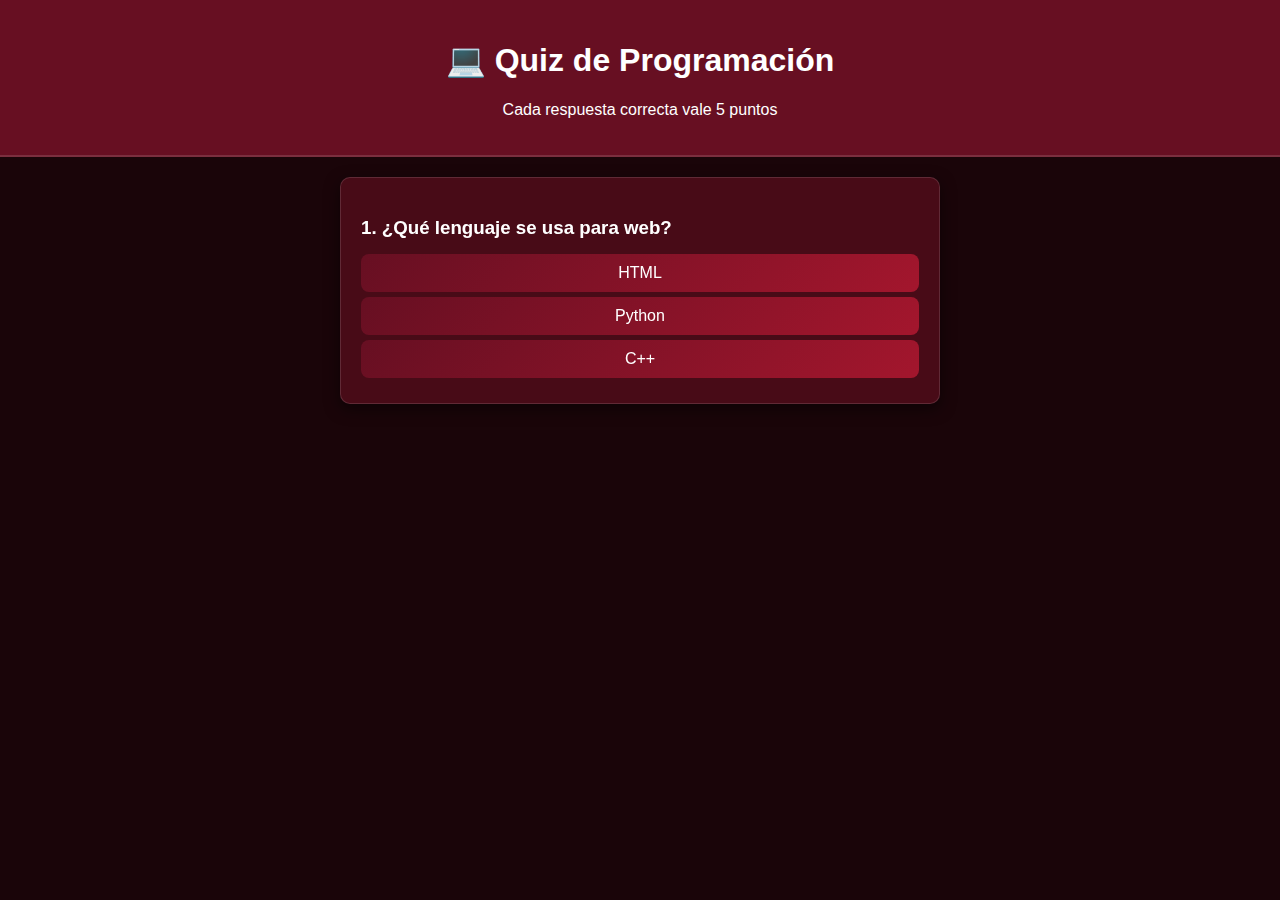
<file: programacion.html>
<!DOCTYPE html>
<html lang="es">
<head>
<meta charset="UTF-8">
<meta name="viewport" content="width=device-width, initial-scale=1">
<title>Quiz de Programación</title>
<style>
  body{
    font-family:Arial;
    margin:0;
    background: #1a0509; /* fondo oscuro rojizo */
    color:#ffffff;
}

/* HEADER */
header{
    background: #670f22;
    color:white;
    padding:20px;
    text-align:center;
    border-bottom:2px solid #ffffff22;
}

/* CONTENEDOR */
.quiz-container{
    max-width:600px;
    margin:auto;
    padding:20px;
}

/* TARJETAS */
.question-card{
    background: rgba(103,15,34,0.6);
    backdrop-filter: blur(10px);
    border-radius:10px;
    padding:20px;
    margin-bottom:15px;
    box-shadow:0 5px 15px rgba(0,0,0,0.5);
    border:1px solid #ffffff22;
}

.question-card h3{
    margin-bottom:15px;
}

/* BOTONES */
.question-card button{
    display:block;
    width:100%;
    padding:10px;
    margin:5px 0;
    border:none;
    border-radius:8px;
    cursor:pointer;
    font-size:16px;
    background: linear-gradient(135deg, #670f22, #a3162d);
    color:white;
    transition:0.3s;
}

.question-card button:hover{
    background: linear-gradient(135deg, #a3162d, #670f22);
    transform: scale(1.05);
}

/* RESUMEN */
#resumen{
    text-align:center;
    background: rgba(103,15,34,0.7);
    backdrop-filter: blur(10px);
    border-radius:10px;
    padding:20px;
    box-shadow:0 5px 15px rgba(0,0,0,0.5);
    margin-top:20px;
    border:1px solid #ffffff22;
}

/* BOTON FINAL */
#resumen button{
    background: linear-gradient(135deg, #670f22, #a3162d);
    color:white;
    border:none;
    padding:10px 20px;
    border-radius:10px;
    cursor:pointer;
}

#resumen button:hover{
    background: linear-gradient(135deg, #a3162d, #670f22);
}
</style></head>
<body>
<header>
<h1>💻 Quiz de Programación</h1>
<p>Cada respuesta correcta vale 5 puntos</p>
</header>
<div class="quiz-container" id="quizContainer"></div>
<div id="resumen" style="display:none;">
<h2>✅ Quiz completado</h2>
<p id="puntosGanados">Puntos ganados: 0</p>
<p id="totalPuntos">Total puntos: 0</p>
<button onclick="volver()">⬅ Volver al inicio</button>
</div>
<script>
const preguntas=[
{pregunta:"1. ¿Qué lenguaje se usa para web?",opciones:["HTML","Python","C++"],correcta:0},
{pregunta:"2. ¿Qué es JavaScript?",opciones:["Lenguaje de programación web","Base de datos","Sistema operativo"],correcta:0},
{pregunta:"3. ¿Qué es una variable?",opciones:["Almacena datos","Calcula datos","Imprime datos"],correcta:0},
{pregunta:"4. ¿Para qué sirve CSS?",opciones:["Diseñar páginas web","Programar lógica","Almacenar datos"],correcta:0},
{pregunta:"5. ¿Qué es un bucle for?",opciones:["Repite código","Bucle infinito","Variable"],correcta:0},
];
const puntosPorPregunta=5;
let puntosGanados=0;
let puntos=parseInt(localStorage.getItem("puntos"))||0;
let indicePregunta=0;
const container=document.getElementById("quizContainer");
function mostrarPregunta(indice){
container.innerHTML="";
const q=preguntas[indice];
const card=document.createElement("div");
card.classList.add("question-card");
const preguntaElem=document.createElement("h3");
preguntaElem.textContent=q.pregunta;
card.appendChild(preguntaElem);
q.opciones.forEach((opcion,i)=>{
const btn=document.createElement("button");
btn.textContent=opcion;
btn.addEventListener("click",()=>{
if(i===q.correcta){alert("✅ Correcto +5 puntos");puntosGanados+=puntosPorPregunta;puntos+=puntosPorPregunta;localStorage.setItem("puntos",puntos);}
else{alert("❌ Incorrecto");}
indicePregunta++;
if(indicePregunta<preguntas.length){mostrarPregunta(indicePregunta);}
else{mostrarResumen();}
});
card.appendChild(btn);
});
container.appendChild(card);
}
function mostrarResumen(){
container.style.display="none";
document.getElementById("resumen").style.display="block";
document.getElementById("puntosGanados").textContent="Puntos ganados: "+puntosGanados;
document.getElementById("totalPuntos").textContent="Total puntos: "+puntos;
localStorage.setItem("quizCompletado","true");
}
function volver(){window.location.href="loggin.html";}
mostrarPregunta(indicePregunta);
</script>
</body>
</html>
</file>
